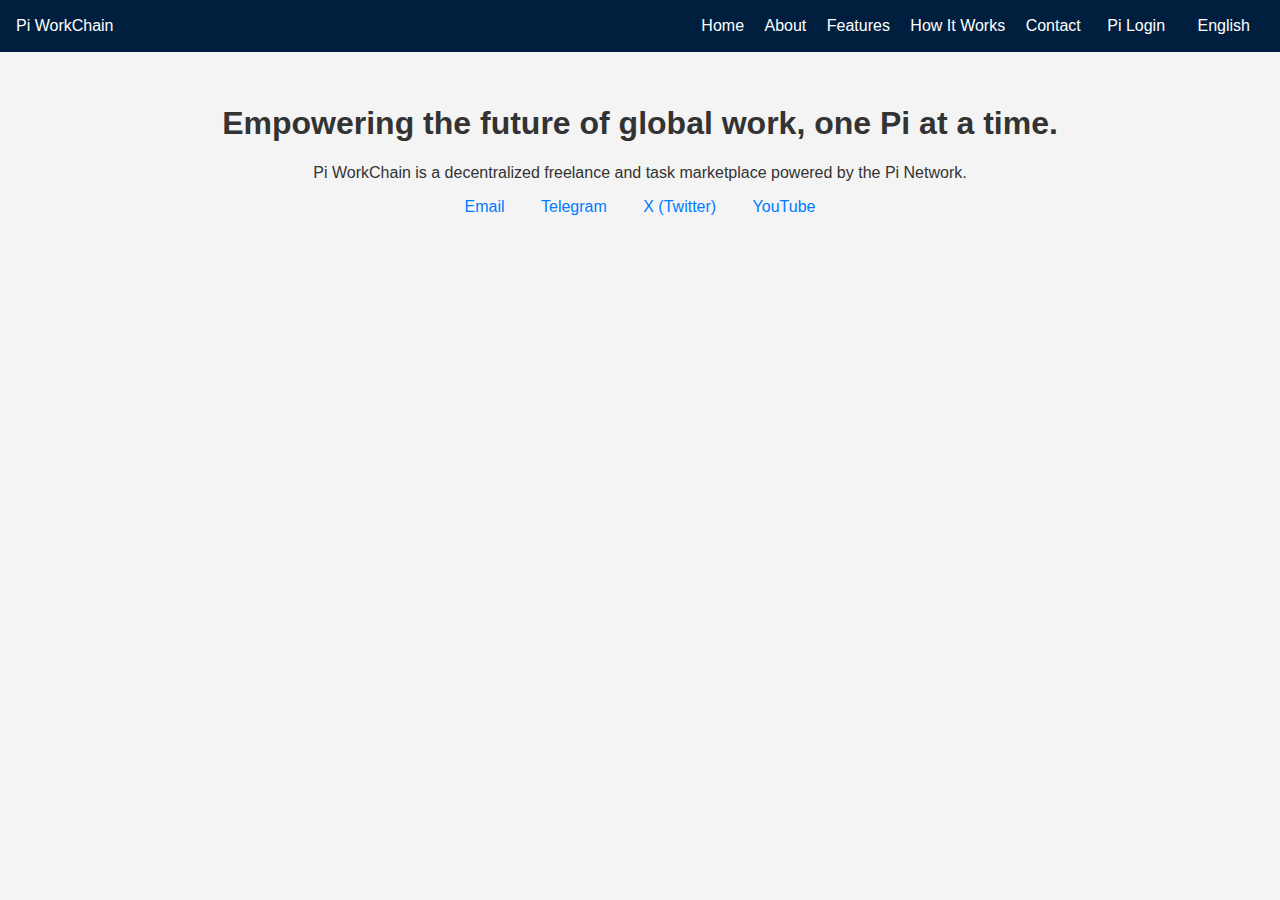
<file: index.html>
<!DOCTYPE html>
<html lang="en">
<head>
    <meta charset="UTF-8">
    <meta name="viewport" content="width=device-width, initial-scale=1.0">
    <title>Pi WorkChain</title>
    <link rel="stylesheet" href="style.css">
    <script defer src="script.js"></script>
</head>
<body>
    <header class="header">
        <div class="logo">Pi WorkChain</div>
        <nav class="nav-links">
            <a href="#">Home</a>
            <a href="#">About</a>
            <a href="#">Features</a>
            <a href="#">How It Works</a>
            <a href="#">Contact</a>
            <button class="login-btn">Pi Login</button>
            <button class="lang-toggle" onclick="toggleLanguage()">English</button>
        </nav>
    </header>
    <main class="main-section">
        <h1 class="lang-en">Empowering the future of global work, one Pi at a time.</h1>
        <h1 class="lang-zh" style="display:none;">用一个 Pi，连接全球自由职业者的未来。</h1>
        <p class="lang-en">Pi WorkChain is a decentralized freelance and task marketplace powered by the Pi Network.</p>
        <p class="lang-zh" style="display:none;">Pi WorkChain 是一个基于 Pi Network 的去中心化任务协作平台。</p>
        <div class="socials">
            <a href="mailto:piworkchain@gmail.com">Email</a>
            <a href="https://t.me/piworkchainteam">Telegram</a>
            <a href="https://twitter.com/PiWorkChain">X (Twitter)</a>
            <a href="https://youtube.com/@PiWorkChain">YouTube</a>
        </div>
    </main>
</body>
</html>
</file>
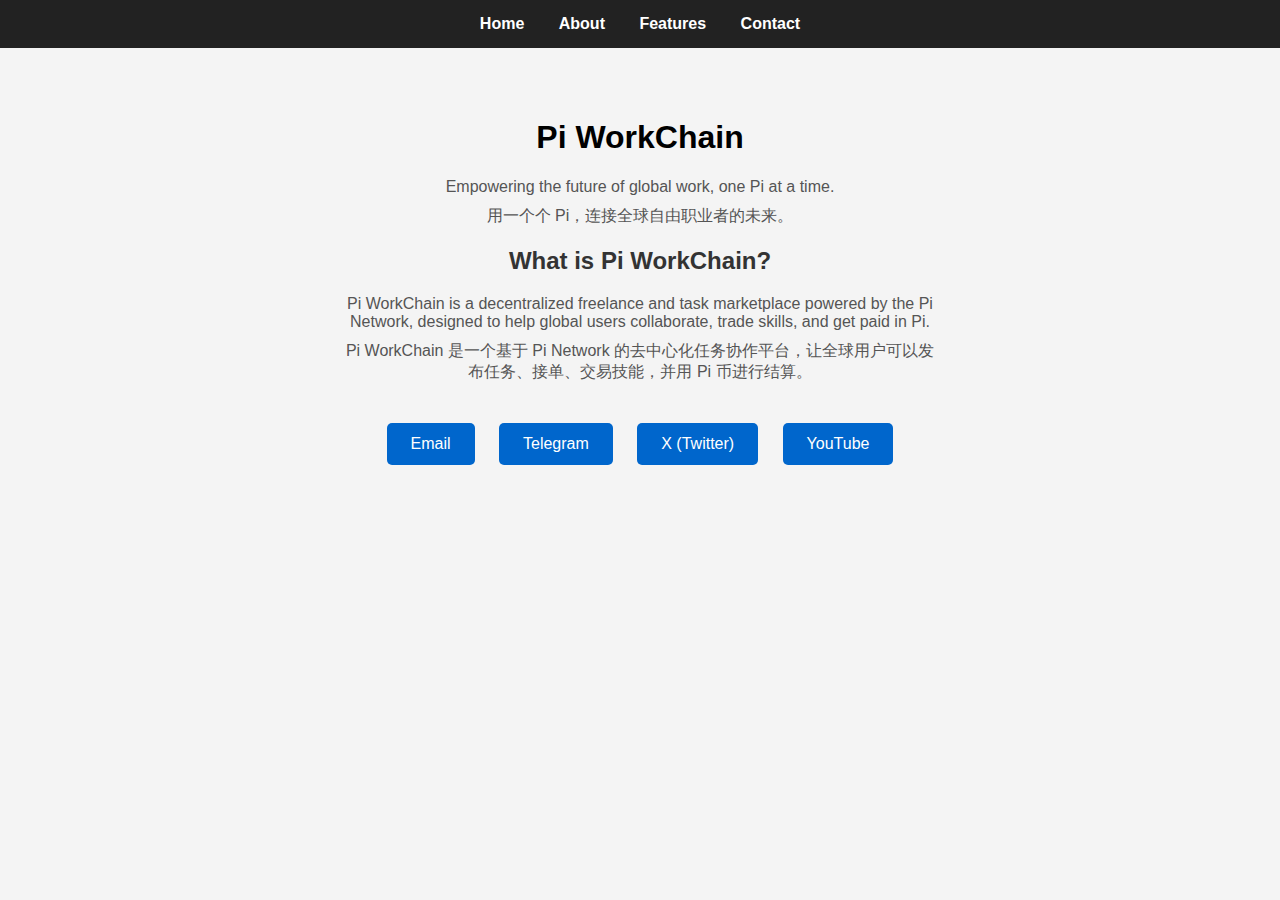
<file: index (8).html>
<!DOCTYPE html>
<html lang="en">
<head>
  <meta charset="UTF-8" />
  <meta name="viewport" content="width=device-width, initial-scale=1.0"/>
  <title>Pi WorkChain</title>
  <style>
    body {
      font-family: Arial, sans-serif;
      background-color: #f4f4f4;
      color: #333;
      margin: 0;
      padding: 0;
    }
    header {
      background-color: #222;
      padding: 15px 0;
      text-align: center;
    }
    header nav a {
      color: white;
      margin: 0 15px;
      text-decoration: none;
      font-weight: bold;
    }
    main {
      text-align: center;
      padding: 50px 20px;
    }
    h1 {
      color: #000;
    }
    h2 {
      color: #333;
    }
    p {
      max-width: 600px;
      margin: 10px auto;
      color: #555;
    }
    .button-container {
      margin-top: 30px;
    }
    .button {
      display: inline-block;
      background-color: #0066cc;
      color: white;
      text-decoration: none;
      padding: 12px 24px;
      margin: 10px;
      border-radius: 5px;
    }
    .button:hover {
      background-color: #004999;
    }
  </style>
</head>
<body>
  <header>
    <nav>
      <a href="#">Home</a>
      <a href="#">About</a>
      <a href="#">Features</a>
      <a href="#">Contact</a>
    </nav>
  </header>
  <main>
    <h1>Pi WorkChain</h1>
    <p>Empowering the future of global work, one Pi at a time.</p>
    <p>用一个个 Pi，连接全球自由职业者的未来。</p>

    <h2>What is Pi WorkChain?</h2>
    <p>
      Pi WorkChain is a decentralized freelance and task marketplace powered by the Pi Network,
      designed to help global users collaborate, trade skills, and get paid in Pi.
    </p>
    <p>
      Pi WorkChain 是一个基于 Pi Network 的去中心化任务协作平台，让全球用户可以发布任务、接单、交易技能，并用 Pi 币进行结算。
    </p>

    <div class="button-container">
      <a href="mailto:piworkchain@gmail.com" class="button">Email</a>
      <a href="https://t.me/piworkchainteam" class="button">Telegram</a>
      <a href="https://x.com/PiWorkChain" class="button">X (Twitter)</a>
      <a href="https://www.youtube.com/@PiWorkChain" class="button">YouTube</a>
    </div>
  </main>
</body>
</html>
</file>
<file: style.css>
body {
    font-family: Arial, sans-serif;
    margin: 0;
    padding: 0;
    background-color: #f4f4f4;
    color: #333;
}
.header {
    background-color: #001f3f;
    color: white;
    padding: 1rem;
    display: flex;
    justify-content: space-between;
    align-items: center;
}
.nav-links a, .login-btn, .lang-toggle {
    margin: 0 0.5rem;
    color: white;
    text-decoration: none;
    background: none;
    border: none;
    cursor: pointer;
    font-size: 1rem;
}
.main-section {
    padding: 2rem;
    text-align: center;
}
.socials a {
    margin: 0 1rem;
    text-decoration: none;
    color: #007BFF;
}
</file>
